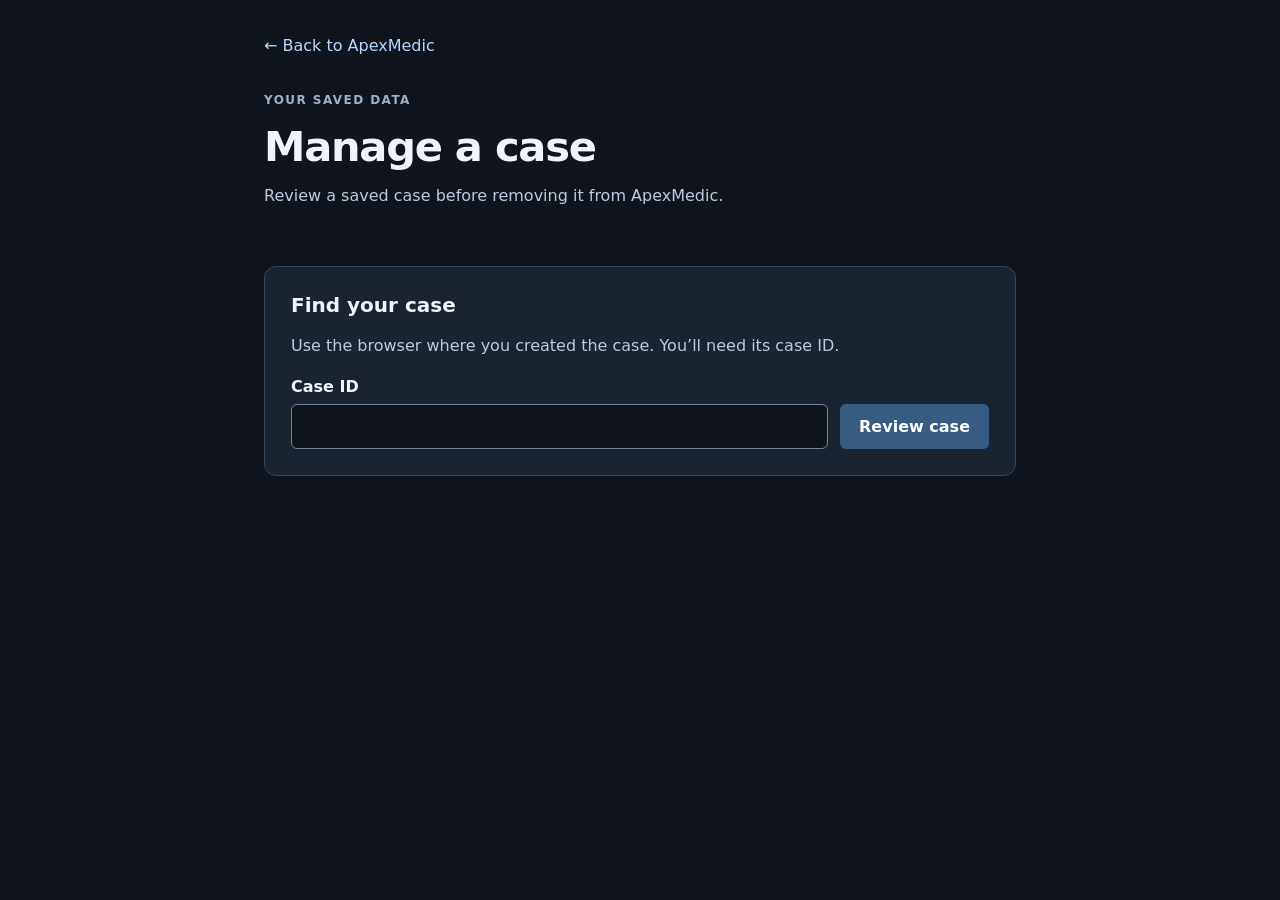
<file: frontend/manage.html>
<!doctype html>
<html lang="en">
<head>
  <meta charset="utf-8">
  <meta name="viewport" content="width=device-width, initial-scale=1">
  <title>Manage a case — ApexMedic</title>
  <link rel="stylesheet" href="./manage.css">
  <script src="./manage.js" defer></script>
</head>
<body>
  <main>
    <a class="back" href="./">← Back to ApexMedic</a>
    <p class="eyebrow">YOUR SAVED DATA</p>
    <h1>Manage a case</h1>
    <p class="intro">Review a saved case before removing it from ApexMedic.</p>
    <p id="feedback" role="status" aria-live="polite"></p>

    <section class="panel" aria-labelledby="find-title">
      <h2 id="find-title">Find your case</h2>
      <p>Use the browser where you created the case. You’ll need its case ID.</p>
      <form id="lookup-form">
        <label for="case-id">Case ID</label>
        <div class="lookup-row">
          <input id="case-id" name="case_id" maxlength="100" required autocomplete="off" spellcheck="false">
          <button id="review-button" type="submit">Review case</button>
        </div>
      </form>
    </section>

    <section id="preview" class="panel" aria-labelledby="preview-title" hidden>
      <p class="eyebrow">REVIEW BEFORE DELETING</p>
      <h2 id="preview-title">Your case</h2>
      <p id="preview-id" class="case-id"></p>
      <p id="description" class="description"></p>
      <p id="case-meta"></p>
      <dl class="counts">
        <div><dt>Observations</dt><dd id="observation-count"></dd></div>
        <div><dt>Test results</dt><dd id="test-count"></dd></div>
        <div><dt>History entries</dt><dd id="history-count"></dd></div>
      </dl>
      <div class="notice">
        <strong>Deleting removes this case and its evidence history from the active app.</strong>
        <p>You cannot undo this in the app. Existing backup copies are not removed.</p>
      </div>
      <form id="delete-form">
        <label for="confirm-id">Type the full case ID to confirm</label>
        <input id="confirm-id" name="confirm_case_id" maxlength="100" required autocomplete="off" spellcheck="false" aria-describedby="confirmation-help">
        <p id="confirmation-help" class="help">The ID must match the case shown above.</p>
        <div class="actions">
          <button id="delete-button" class="danger" type="submit" disabled>Delete this case</button>
          <button id="cancel-button" class="secondary" type="button">Cancel</button>
        </div>
      </form>
    </section>
  </main>
</body>
</html>
</file>
<file: frontend/manage.css>
:root { color-scheme: dark; font-family: system-ui, -apple-system, "Segoe UI", sans-serif; color: #eff4fa; background: #10151d; }
* { box-sizing: border-box; }
body { margin: 0; }
main { max-width: 800px; margin: 0 auto; padding: 36px 24px 64px; }
a { color: #b7d8ff; }
a:hover { color: #fff; }
.back { display: inline-block; margin-bottom: 36px; text-decoration: none; }
.eyebrow { color: #9db0c8; font-size: .75rem; letter-spacing: .12em; font-weight: 650; margin: 0 0 12px; }
h1 { font-size: clamp(2rem, 6vw, 2.6rem); letter-spacing: -.03em; margin: 0 0 12px; }
h2 { font-size: 1.25rem; margin: 0 0 14px; }
p { line-height: 1.6; }
.intro { color: #bdcadd; margin-top: 0; }
#feedback { min-height: 1.6em; margin: 16px 0; overflow-wrap: anywhere; }
#feedback[data-tone="error"] { color: #ffb5bf; }
#feedback[data-tone="success"] { color: #9be3ba; }
.panel { background: #1a2431; border: 1px solid #36465d; border-radius: 12px; padding: 26px; margin-bottom: 22px; }
.panel > p:not(.eyebrow):not(.description):not(.case-id) { color: #bdcadd; }
label { display: block; margin: 18px 0 8px; font-weight: 550; }
input { width: 100%; min-width: 0; background: #10151d; border: 1px solid #73859d; border-radius: 6px; padding: 12px; color: inherit; font: inherit; }
input:focus-visible, button:focus-visible, a:focus-visible { outline: 3px solid #9bd0ff; outline-offset: 3px; }
.lookup-row { display: flex; gap: 12px; align-items: stretch; }
button { border: 1px solid transparent; border-radius: 6px; background: #365c83; color: #fff; padding: 12px 18px; cursor: pointer; font: inherit; font-weight: 550; white-space: nowrap; }
button:hover:not(:disabled) { filter: brightness(1.15); }
button:disabled { opacity: .48; cursor: not-allowed; }
.danger { background: #ad1838; }
.secondary { background: transparent; border-color: #73859d; }
.case-id { color: #b7d8ff; overflow-wrap: anywhere; font-family: ui-monospace, monospace; font-size: .9rem; }
.description { white-space: pre-wrap; overflow-wrap: anywhere; }
.counts { display: grid; grid-template-columns: repeat(3, 1fr); gap: 12px; margin: 24px 0; }
.counts > div { padding: 14px; background: #101923; border-radius: 8px; }
dt { font-size: .8rem; color: #bdcadd; }
dd { margin: 8px 0 0; font-size: 1.65rem; font-weight: 650; }
.notice { border-left: 3px solid #f08ba0; background: #141b26; padding: 18px; line-height: 1.6; }
.notice p { color: #bdcadd; margin-bottom: 0; }
.help { font-size: .85rem; color: #bdcadd; margin: 8px 0 18px; }
.actions { display: flex; gap: 12px; flex-wrap: wrap; }
[hidden] { display: none !important; }
@media (max-width: 520px) {
  main { padding: 24px 16px 40px; }
  .panel { padding: 20px; }
  .lookup-row { flex-direction: column; }
  .counts { gap: 7px; }
  .counts > div { padding: 10px; }
}
</file>
